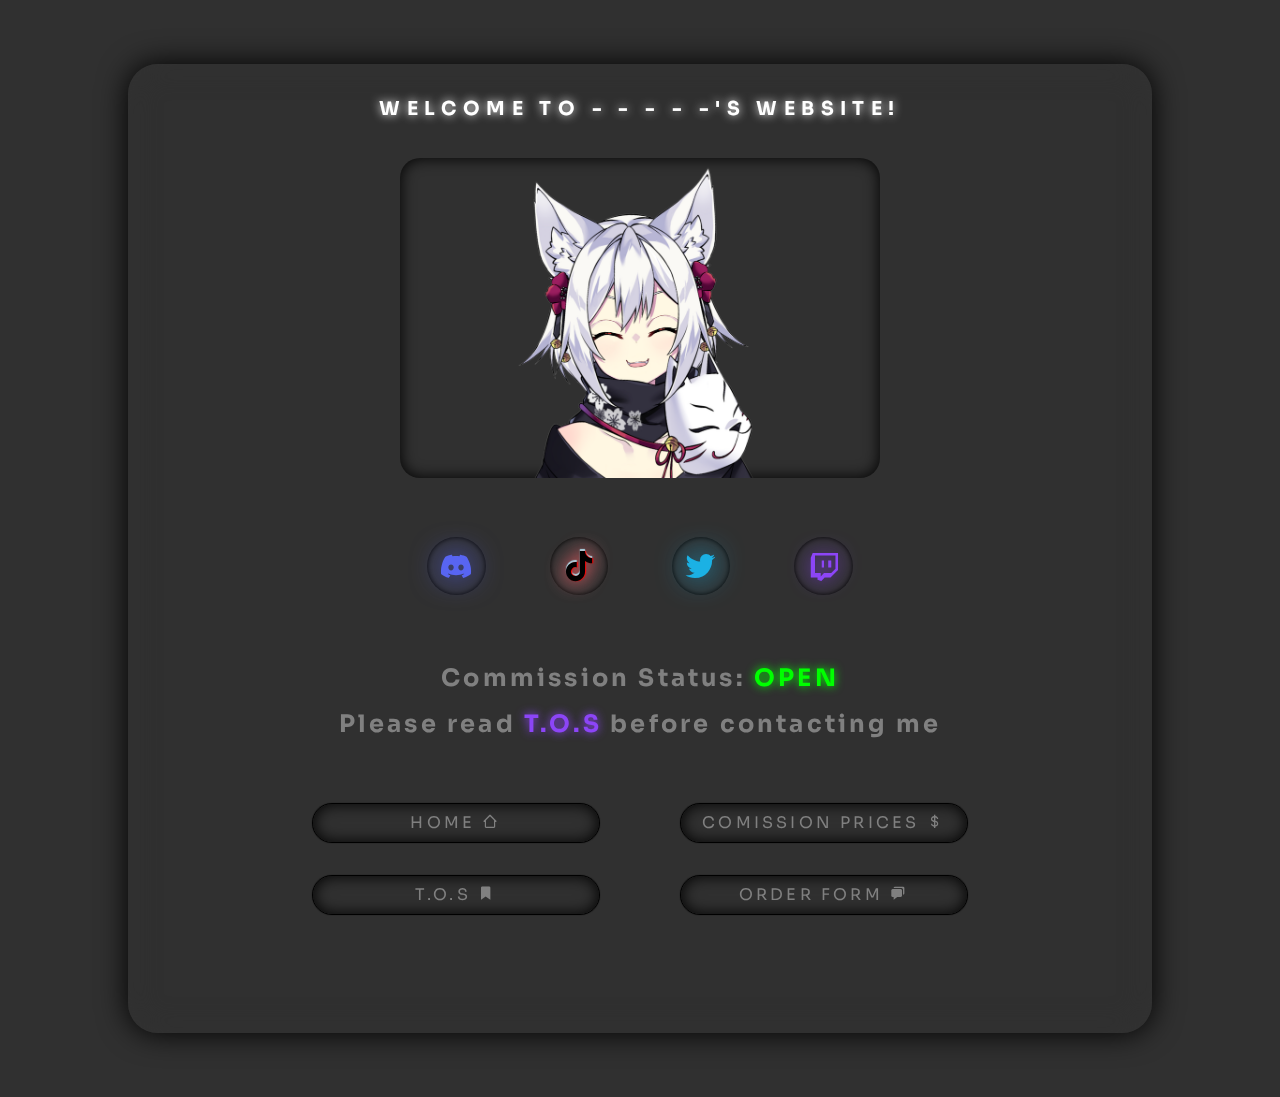
<file: public/index.html>
<!DOCTYPE html>
<html lang="en">
<head>

  <link href='https://unpkg.com/boxicons@2.1.4/css/boxicons.min.css' rel='stylesheet'>

  <link rel="stylesheet" href="styles/general.css">
  <link rel="stylesheet" href="styles/mainpage.css">
  <link rel="stylesheet" href="styles/media.css">

  <meta charset="UTF-8">
  <meta http-equiv="X-UA-Compatible" content="IE=edge">
  <meta name="viewport" content="width=device-width, initial-scale=1.0">
  <title>Kusumi Comission Page</title>
</head>
<body>
  

  <section> 
    <h1>WELCOME TO - - - - -'S WEBSITE!</h1>
    <div class="maincontext">

      <div class="leftside">
        <!-- image -->
      <div class="imghere">
        <img src="homepageimg.png" alt="">
      </div>

      <!-- personal links -->
      <div class="linkscontainer">
        <div class="linkcon">
          <a href=""><i id="discord" class='bx bxl-discord-alt'></i></a>
        </div>
        <div class="linkcon">
          <a href=""><i id="tiktok" class='bx bxl-tiktok' ></i></a>
        </div>
        <div class="linkcon">
          <a href=""><i id="twitter" class='bx bxl-twitter' ></i></a> 
        </div>
        <div class="linkcon">
          <a href=""><i id="twitch" class='bx bxl-twitch' ></i></a> 
        </div>
      </div>
      </div>

      <div class="rightside">
        <h2>Commission Status: <span>OPEN</span></h2>
        <h2>Please read <span id="second">T.O.S</span> before contacting me</h2>

        <div class="buttoncontainer">
          <button><a href="index.html">HOME <i class='bx bx-home-alt-2' ></i></a> </button>
          <button id="tobig"><a href="">COMISSION PRICES <i class='bx bx-dollar' ></i> </a></button>
          <button><a href="TOS.html">T.O.S <i class='bx bxs-bookmark'></i></a></button>
          <button><a href="orderform.html">ORDER FORM <i class='bx bxs-chat'></i></a></button>
        </div>
      </div>

    </div>
  </section>

</body>
</html>
</file>
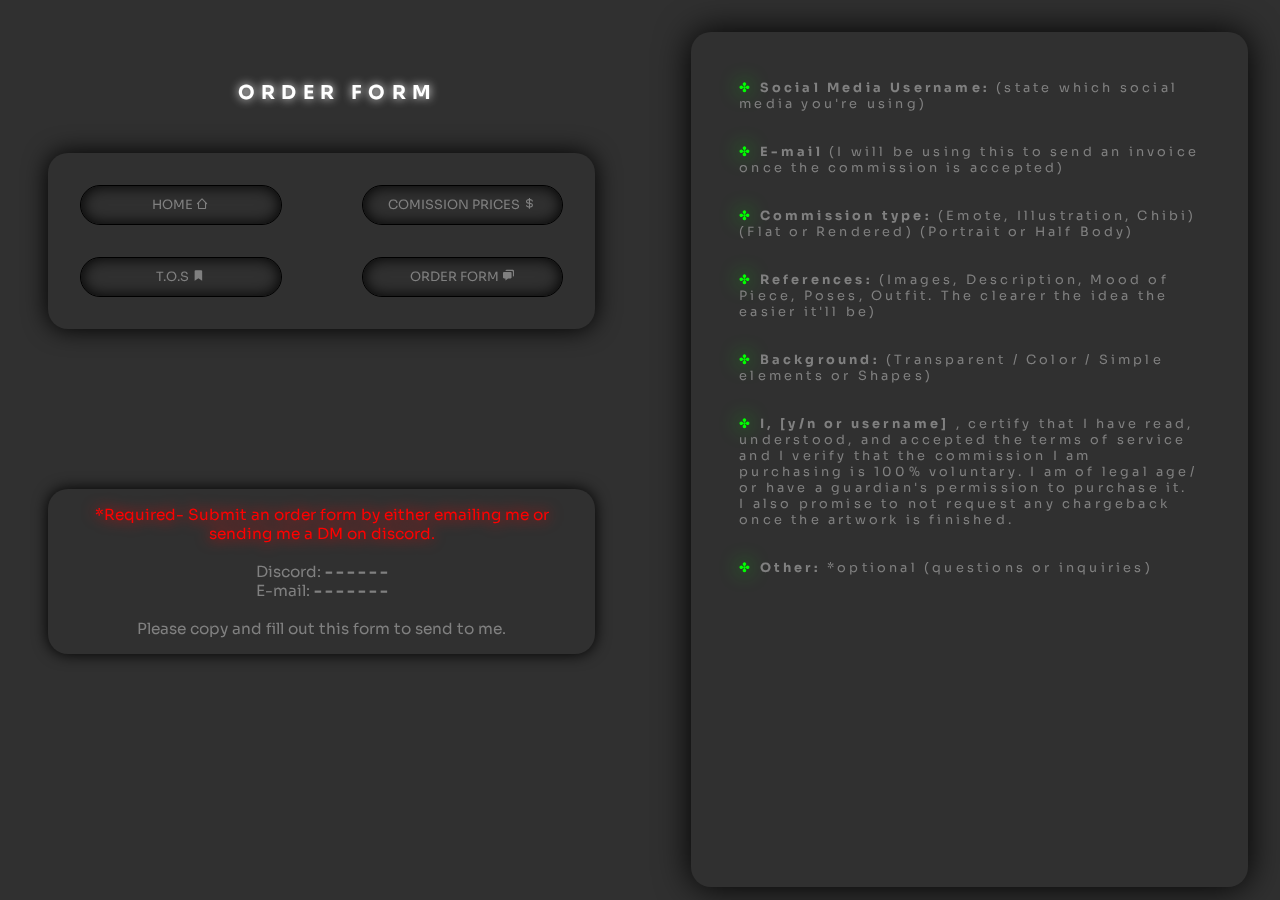
<file: public/orderform.html>
<!DOCTYPE html>
<html lang="en">
<head>

  <link href='https://unpkg.com/boxicons@2.1.4/css/boxicons.min.css' rel='stylesheet'>

  <link rel="stylesheet" href="styles/general.css">
  <link rel="stylesheet" href="styles/orderform.css">
  <link rel="stylesheet" href="styles/media.css">

  <meta charset="UTF-8">
  <meta http-equiv="X-UA-Compatible" content="IE=edge">
  <meta name="viewport" content="width=device-width, initial-scale=1.0">
  <title>Document</title>
</head>
<body>
  
  <section id="orderform">
    <div class="formleftside">

      <h1>ORDER FORM</h1>

      <div class="buttoncontainer">
        <button><a href="index.html">HOME <i class='bx bx-home-alt-2' ></i></a> </button>
        <button><a href="">COMISSION PRICES <i class='bx bx-dollar' ></i> </a></button>
        <button><a href="TOS.html">T.O.S <i class='bx bxs-bookmark'></i></a></button>
        <button><a href="orderform.html">ORDER FORM <i class='bx bxs-chat'></i></a></button>
      </div>

      <div class="herinfo">
        <p>*Required- Submit an order form by either emailing me or 
          sending me a DM on discord.</p>
          <br>
          <p>Discord: <strong> - - - - - - </strong></p>
          <p>E-mail: <strong> - - - - - - -</strong></p>
          <br>
          <p>Please copy and fill out this form to send to me.</p>
      </div>

    </div>

    <div class="formrightside">
      <p><span>✤</span> <strong>Social Media Username:</strong> (state which social media you're using)</p>
      <br><br>
      <p><span>✤</span><strong> E-mail</strong> (I will be using this to send an invoice once the commission is accepted)</p>
      <br><br>
      <p><span>✤</span><strong> Commission type:</strong> (Emote, Illustration, Chibi) (Flat or Rendered) (Portrait or Half Body)</p>
      <br><br>
      <p><span>✤</span><strong> References:</strong> (Images, Description, Mood of Piece, Poses, Outfit. The clearer the idea the easier it'll be)</p>
      <br><br>
      <p><span>✤</span><strong> Background:</strong> (Transparent / Color / Simple elements or Shapes)</p>
      <br><br>
      <p><span>✤</span><strong> I, [y/n or username] </strong>, certify that I have read, understood, and accepted the terms of service and I verify that the commission I am purchasing is 100% voluntary. I am of legal age/ or have a guardian's permission to purchase it. I also promise to not request any chargeback once the artwork is finished.</p>
      <br><br>
      <p><span>✤</span><strong> Other: </strong> *optional (questions or inquiries)</p>
    </div>
  </section>


</body>
</html>
</file>
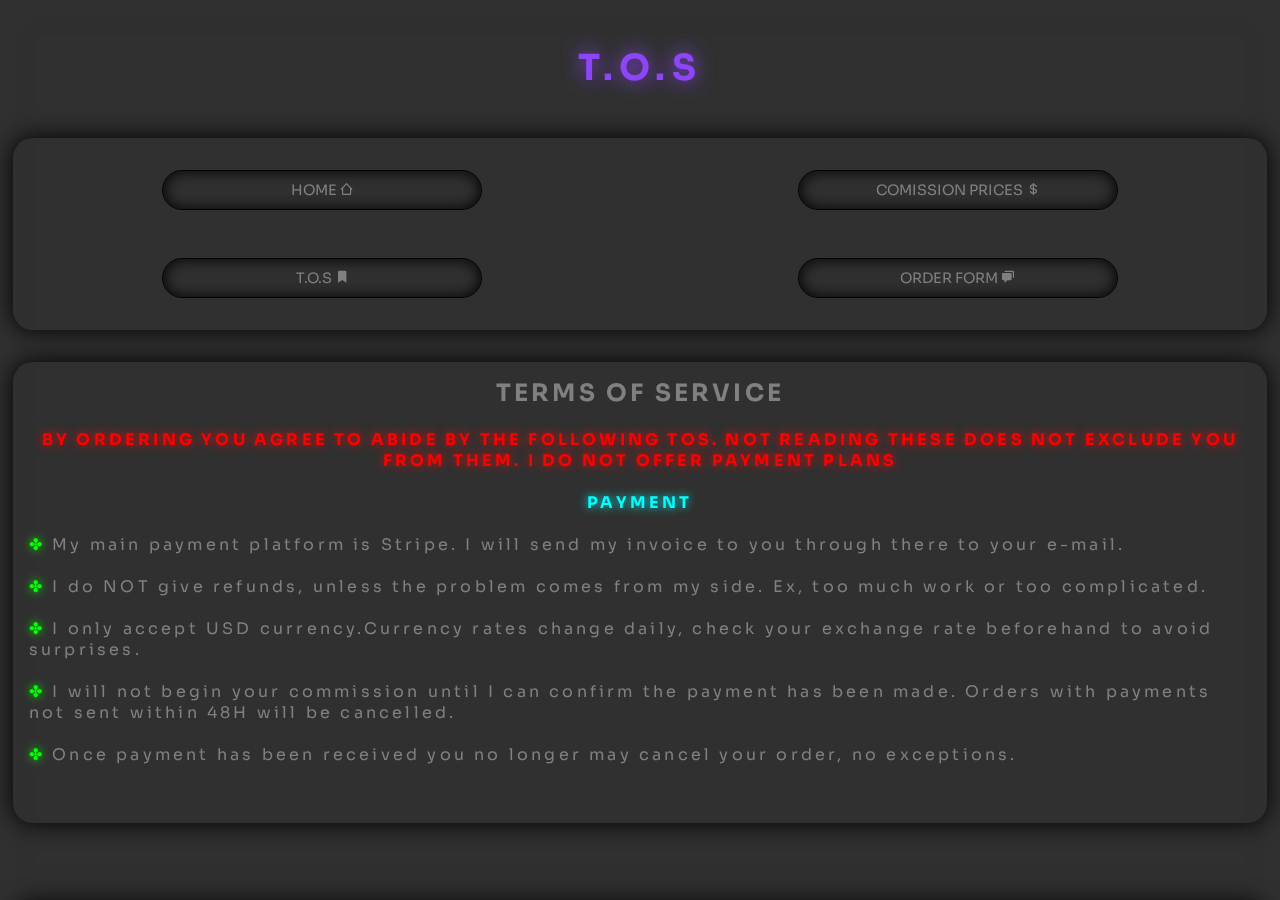
<file: public/TOS.html>
<!DOCTYPE html>
<html lang="en">
<head>
  <link href='https://unpkg.com/boxicons@2.1.4/css/boxicons.min.css' rel='stylesheet'>

  <link rel="stylesheet" href="styles/general.css">
  <link rel="stylesheet" href="styles/media.css">
  <link rel="stylesheet" href="styles/TOS.css">

  <meta charset="UTF-8">
  <meta http-equiv="X-UA-Compatible" content="IE=edge">
  <meta name="viewport" content="width=device-width, initial-scale=1.0">
  <title>Document</title>
</head>
<body>

  <section id="tossection">

    <div class="tosleftside">
      <h1>T.O.S</h1>

      <div class="buttoncontainer" id="idbutton">
        <button><a href="index.html">HOME <i class='bx bx-home-alt-2' ></i></a> </button>
        <button><a href="">COMISSION PRICES <i class='bx bx-dollar' ></i> </a></button>
        <button><a href="TOS.html">T.O.S <i class='bx bxs-bookmark'></i></a></button>
        <button><a href="orderform.html">ORDER FORM <i class='bx bxs-chat'></i></a></button>
      </div>

      <div class="tosleftsidebottom">
        <h2>TERMS OF SERVICE</h2><br>
        <p id="minih2"><strong>BY ORDERING YOU AGREE TO ABIDE BY THE FOLLOWING TOS. NOT READING THESE DOES NOT EXCLUDE YOU FROM THEM.
          I DO NOT OFFER PAYMENT PLANS</strong></p><br>
          <strong id="tostopic">PAYMENT</strong><br>
          <p><span id="flower">✤</span> My main payment platform is Stripe. I will send my invoice to you through there to your e-mail.</p><br>
          <p><span id="flower">✤</span> I do NOT give refunds, unless the problem comes from my side. Ex, too much work or too complicated.</p><br>
          <p><span id="flower">✤</span> I only accept USD currency.Currency rates change daily, check your exchange rate beforehand to avoid surprises.</p><br>
          <p><span id="flower">✤</span> I will not begin your commission until I can confirm the payment has been made. Orders with payments not sent within 48H will be cancelled.</p><br>
          <p><span id="flower">✤</span> Once payment has been received you no longer may cancel your order, no exceptions.</p><br><br>
      </div>
    </div>

    <div class="tosrightside">
      <strong id="tostopic">GENERAL</strong><br>
      <p><span id="flower">✤</span> Keep in mind of my style. I will not replicate any other style except my own.</p><br>
      <p><span id="flower">✤</span> Vtubers are for Commercial Usage.</p><br>
      <p><span id="flower">✤</span> Emotes can be used for commercial usage only on twitch.</p><br>
      <p><span id="flower">✤</span> Illustrations are only for personal use. If used for social media, please credit me.</p><br>
      <p><span id="flower">✤</span> By commissioning me, I'm allowed to broadcast the process on twitch, can use your artwork for my portfolio and it will be published on my social media unless stated otherwise.</p><br>
      <p id="dont"><SPAN id="yes">DO DRAW</SPAN> FANART, ORIGINAL CHARACTERS, MILD NSFW,KEMONOMIMI (ANIMAL EARS/TAILS) <span id="do">DO NOT DRAW</span> MECHA/ HEAVY ARMOR, OFFENSIVE/ DISCRIMINATORY WORKS, NSFW/ HEAVY GORE/ FETISHES, FURRIES.</p>
      <br>
      <strong id="tostopic">PROCESS</strong><BR>
      <p><span id="flower">✤</span> I will not make major changes to the drawing. (redrawing a different pose, completely different outfit, etc)</p><br>
      <p><span id="flower">✤</span> I will not be responsible for making changes if you have an unclear or blurry reference. Please ensure your references are of clear quality before ordering.</p><br>
      <p><span id="flower">✤</span> You have the right to request updates on your commission. Please understand that I am also a full time student and have other obligations outside of art, but I will do my best to deliver your commission in a timely manner. Please do not rush me.</p><br>
      <p><span id="flower">✤</span> Alternate versions include: versions with different expressions, hairstyles, outfits, etc. and can be requested for an additional fee → Minor alterations such as expression changes, can be requested at any phase of the commission process → Price will vary based on the type of alternate version requested and the number of versions requested.</p><br>
      <p><span id="flower">✤</span> Revisions can be requested during the WIP phase → Up to 3 minor revisions (ex. color change, small detail change) are allowed → Up to 1 major revision (ex. pose change) is allowed → Mistakes on my end will be fixed for free and will not count towards the allowed revisions.</p><br>
      <span id="tosdone">Please proceed to the <strong>ORDER FORM</strong> page after reading and agreeing to the TOS to commission :)</span>
    </div>

  </section>
  
</body>
</html>
</file>
<file: public/styles/general.css>
@import url('https://fonts.googleapis.com/css2?family=Sora:wght@200&display=swap');

* {
  padding: 0;
  margin: 0;
  box-sizing: border-box;
  font-family: 'Sora', sans-serif;
  text-decoration: none;
  /* border: 1px solid white; */
}

:root {
  --text: gray;
  --bg: #303030;
  --bg-lines: #831652;
}

body {
  background: var(--bg);
  padding: 5% 10%;
}


section {
  background: transparent;
  backdrop-filter: blur(15px);
  height: 80vh;
  width: 100%;
  border-radius: 30px;
  box-shadow: 0 0 30px rgb(0, 0, 0), 
  inset 0 0 30px rgb(50, 50, 50);
  padding: 2rem 2rem 5rem;
  overflow: hidden;
}
</file>
<file: public/styles/mainpage.css>
section h1 {
  text-align: center;
  color: white;
  margin-bottom: .5rem;
  font-size: 26px;
  animation: swing-in-top-fwd 1s ease-in-out;
  letter-spacing: .4rem;
  text-shadow: 0 0 10px white;
}

.maincontext {
  width: 100%;
  height: 100%;
  display: flex;
  gap: 15rem;
  padding: 3%;
}

.leftside {
  display: flex;
  flex-direction: column;
  align-items: center;
  justify-content: center;
  width: 30rem;
}

.imghere {
  display: flex;
  justify-content: center;
  width: 30rem;
  height: 20rem;
  overflow: hidden;
  background: transparent;
  box-shadow: inset 0 0 15px;
  border-radius: 20px;
  padding: 1%;
  position: relative;
}


.imghere img {
  height: 100%;
  position: absolute;
  bottom: 0;
  animation:slide-in-blurred-left .6s cubic-bezier(.23,1.000,.32,1.000) both
}

.linkscontainer {
  width: 30rem;
  height: 5rem;
  display: flex;
  align-items: center;
  justify-content: center;
  gap: 4rem;
  margin-top: 3rem;
}

.linkscontainer i {
  font-size: 36px;
  padding: .7rem;
}

#discord {
  color: #5865F2;
    text-shadow: 0 0 30px #5865F2;
}

#tiktok {
  color: black;
  text-shadow: 1px 0 1px red, 0 -2px 1px lightblue, 0 0 20px red, 0 0 20px lightblue;
}

#twitter {
  color: #1BB1E4;
  text-shadow: 0 0 30px #1BB1E4;
}

#twitch {
  color: #8C45F7;
  text-shadow: 0 0 20px #8C45F7;
}


.linkcon {
  box-shadow: inset 0 0 5px;
  border-radius: 50%;
  cursor: pointer;
  animation:slide-in-blurred-bottom .6s cubic-bezier(.23,1.000,.32,1.000) both
}

/* right side */

.rightside {
  width: 100%;
  height: 100%;

  display: flex;
  flex-direction: column;
  align-items: center;
  justify-content: center;
  padding: 1%;
  row-gap: 1rem;
}

.rightside h2 {
  color: var(--text);
  letter-spacing: .2rem;
}

.rightside span {
  color: lime;
  text-shadow: 0 0 10px lime;
}

#second {
  color: #8C45F7;
  text-shadow: 0 0 10px #8C45F7;
}

.buttoncontainer {
  display: grid;
  grid-template-columns: repeat(2, 18rem);
  gap: 5rem;
  row-gap: 3rem;
  margin-top: 7rem;
}

.rightside button {
  height: 2.5rem;
  border-radius: 20px;
  box-shadow: inset 0 0 15px, 0 0 1px;
  background: transparent;
  border: 1px solid black;
  font-size: 18px;
  cursor: pointer;
  display: flex;
  align-items: center;
  justify-content: center;
  gap: .2rem;
  transition: all .5s ease;
  animation:slide-in-blurred-right .6s cubic-bezier(.23,1.000,.32,1.000) both
}

button a {
  width: 100%;
  font-size: 16px;
  letter-spacing: .2rem;
  color: var(--text);
}

button i {
  color: var(--text);
}

button:hover {
  scale: 1.2;
}

.linkcon:hover {
  animation: jello-horizontal .9s ease
}






@keyframes slide-in-blurred-tr{0%{transform:translate(1000px,-1000px) skew(-80deg,-10deg);transform-origin:0 0;filter:blur(40px);opacity:0}100%{transform:translate(0,0) skew(0deg,0deg);transform-origin:50% 50%;filter:blur(0);opacity:1}}
@keyframes slide-in-blurred-bottom{0%{transform:translateY(1000px) scaleY(2.5) scaleX(.2);transform-origin:50% 100%;filter:blur(40px);opacity:0}100%{transform:translateY(0) scaleY(1) scaleX(1);transform-origin:50% 50%;filter:blur(0);opacity:1}}
@keyframes jello-horizontal{0%{transform:scale3d(1,1,1)}30%{transform:scale3d(1.25,.75,1)}40%{transform:scale3d(.75,1.25,1)}50%{transform:scale3d(1.15,.85,1)}65%{transform:scale3d(.95,1.05,1)}75%{transform:scale3d(1.05,.95,1)}100%{transform:scale3d(1,1,1)}}
@keyframes swing-in-top-fwd{0%{transform:rotateX(-100deg);transform-origin:top;opacity:0}100%{transform:rotateX(0deg);transform-origin:top;opacity:1}}
@keyframes slide-in-blurred-right{0%{transform:translateX(1000px) scaleX(2.5) scaleY(.2);transform-origin:0 50%;filter:blur(40px);opacity:0}100%{transform:translateX(0) scaleY(1) scaleX(1);transform-origin:50% 50%;filter:blur(0);opacity:1}}
@keyframes slide-in-blurred-left{0%{transform:translateX(-1000px) scaleX(2.5) scaleY(.2);transform-origin:100% 50%;filter:blur(40px);opacity:0}100%{transform:translateX(0) scaleY(1) scaleX(1);transform-origin:50% 50%;filter:blur(0);opacity:1}}
</file>
<file: public/styles/media.css>
@media (max-width: 1500px) {
  section h1 {
    font-size: 120%;
  }

  .maincontext {
    display: flex;
    align-items: center;
    flex-direction: column;
    row-gap: 3rem;
  }

  @media (max-width: 1450px) {
    #orderform {
      font-size: 80%;
    }

    .tosleftside {
      width: 100% !important;
    }

    #idbutton {
      width: 100%;
    }

    #tossection {
      flex-direction: column;
      align-items: center;
      overflow: auto;
    }

    .formleftside {
      text-align: center;
      width: 50%;
    }

    .formrightside {
      width: 50% !important;
    }

    #orderform h1 {
      font-size: 150%;
      margin-left: 4rem;
    }

    #orderform .buttoncontainer,
    .herinfo {
      width: 100%;
    }

    #ORDERFORM .buttoncontainer button {
      width: 100%;
    }

    #tossection .buttoncontainer button {
      width: 20rem !important;
      font-size: 90%;
    }
  }

  section {
    height: auto;
  }

  .buttoncontainer {
    margin-top: 3rem;
    row-gap: 2rem;
  }

  .buttoncontainer button {
    width: 100% !important;
  }
}

@media (max-width: 1280px) {
  .buttoncontainer button {
    font-size: 100%;
  }

  .tosrightside {
    height: auto !important;
  }

}


@media (max-width: 1050px) {
  #orderform {
    display: flex;
    flex-direction: column;
    align-items: center;
    row-gap: 2rem;
    overflow-y: auto;
  }

  #orderform .herinfo {
    margin-top: 3rem;
  }

  .formleftside {
    display: flex;
    box-sizing: border-box;
    align-items: center;
    width: 100%;
  }

  .herinfo,
  .buttoncontainer,
  #orderform h1 {
    margin-left: 0;
  }

  .formrightside {
    height: auto;
    width: 100% !important;
  }

  #orderform button,
  #tossection butto {
    width: 100% !important;
  }

  .tosleftside {
    width: 100% !important;
  }

  .tosrightside {
    height: auto !important;
    margin-top: 5rem;
  }

  #tossection {
    display: flex;
    flex-direction: column !important;
    row-gap: 5rem !important;
  }

} 



@media (max-width: 900px) {
  section {
    font-size: 90%;
  }

  .rightside button {
    width: 15rem;
  }

  .buttoncontainer {
    display: grid;
    place-items: center;
  }

  
}


@media (max-width: 800px) {
  .buttoncontainer {
    display: flex;
    flex-direction: column;
    width: 100%;
  }


  .tosrightside {
    height: auto !important;
    margin-top: 7rem;
  }

  #tossection {
    height: auto;    
  }

  #idbutton {
    display: flex;
    flex-direction: column;
    width: 100%;
  }

  .buttoncontainer button {
    width: 100% !important;
  }
}

@media (max-width: 689px) {
  #tossection {
    display: flex;
    flex-direction: column !important;
    row-gap: .1rem !important;
  }
}

@media (max-width: 650px) {
  .rightside h2 {
    font-size: 130%;
  }
  
  #tossection {
    display: flex;
    row-gap: 10rem !important;
  }

  .rightside {
    width: 100%;
  }

  .imghere {
    width: 50%;
  }

  .imghere img {
    width: auto;
  }

  .linkscontainer {
    display: grid;
    grid-template-columns: repeat(2, auto);
    row-gap: 1rem;
    margin-bottom: 2rem;
  }

  #tobig a{
    font-size: 80%;
  }
}

@media (max-width: 465px) {
  #tossection {
    display: flex;
    row-gap: 17rem !important;
  }
}

@media (max-width: 413px) {
  #tossection {
    display: flex;
    flex-direction: column !important;
    row-gap: 22rem !important;
  }
}
@media (max-width: 395px) {
  #tossection {
    display: flex;
    flex-direction: column !important;
    row-gap: 27rem !important;
  }
}
@media (max-width: 392px) {
  #tossection {
    display: flex;
    flex-direction: column !important;
    row-gap: 20rem !important;
  }
}
@media (max-width: 376px) {
  #tossection {
    display: flex;
    flex-direction: column !important;
    row-gap: 27rem !important;
  }
}
@media (max-width: 374px) {
  #tossection {
    display: flex;
    flex-direction: column !important;
    row-gap: 32rem !important;
  }
}
</file>
<file: public/styles/orderform.css>
* {
  box-sizing: border-box;
  text-decoration: none;
}

a {
  color: var(--text);
}

body {
  padding: 0;
}

.formleftside {
  display: flex;
  flex-direction: column;
  align-items: center;
}

#orderform {
  box-shadow: 0 0 0;
  width: 100%;
  height: 100vh;
  border-radius: 0;
  text-align: center;
  box-sizing: border-box;

  display: flex;
  gap: 7rem;
}

#orderform h1 {
  font-size: 36px;
  margin-top: 3rem;
  color: white;
  letter-spacing: .4rem;
  text-shadow: 0 0 10px white;
}

.buttoncontainer {
  display: grid;
  grid-template-columns: repeat(2, 1fr);
  place-items: center;
  gap: 5rem;
  row-gap: 3rem;
  margin: 3rem 0 0 2rem;
  box-shadow:  0 0 25px;
  padding: 2rem;
  border-radius: 20px;
  animation:slide-in-blurred-top .6s cubic-bezier(.23,1.000,.32,1.000) both
}

.formleftside button {
  width: 20rem;
  height: 2.5rem;
  border-radius: 20px;
  box-shadow: inset 0 0 15px;
  background: transparent;
  border: 1px solid black;
  font-size: 18px;
  cursor: pointer;
  display: flex;
  align-items: center;
  gap: .2rem;
  transition: all .5s ease;
}

.formleftside button a{
  width: 100%;
}


button:hover {
  scale: 1.1;
}

button i {
  color: var(--text);
}

.herinfo {
  width: 50rem;
  color: var(--text);
  margin-top: 10rem;
  box-shadow:  0 0 15px black;
  border-radius: 20px;
  margin-left: 2rem;
  padding: 1rem;
  font-size: 120%;
  animation:slide-in-blurred-bottom .6s cubic-bezier(.23,1.000,.32,1.000) both
}

.herinfo p:first-child {
  color: red;
  text-shadow: 0 0 15px red;
}


.formrightside {
  width: 100%;
  height: 95vh;
  box-shadow: 0 0 35px black;
  border-radius: 20px;
  padding: 3rem;
  color: var(--text);
  font-size: 100%;
  letter-spacing: .2rem;
  text-align: start;
  animation:slide-in-blurred-right .6s cubic-bezier(.23,1.000,.32,1.000) both
}

.formrightside p {
  align-self: flex-start;
}


.formrightside span {
  color: lime;
  text-shadow: 0 0 20px lime;
}






@keyframes heartbeat{from{transform:scale(1);transform-origin:center center;animation-timing-function:ease-out}10%{transform:scale(.91);animation-timing-function:ease-in}17%{transform:scale(.98);animation-timing-function:ease-out}33%{transform:scale(.87);animation-timing-function:ease-in}45%{transform:scale(1);animation-timing-function:ease-out}}
@keyframes slide-in-blurred-right{0%{transform:translateX(1000px) scaleX(2.5) scaleY(.2);transform-origin:0 50%;filter:blur(40px);opacity:0}100%{transform:translateX(0) scaleY(1) scaleX(1);transform-origin:50% 50%;filter:blur(0);opacity:1}}
@keyframes slide-in-blurred-bottom{0%{transform:translateY(1000px) scaleY(2.5) scaleX(.2);transform-origin:50% 100%;filter:blur(40px);opacity:0}100%{transform:translateY(0) scaleY(1) scaleX(1);transform-origin:50% 50%;filter:blur(0);opacity:1}}
@keyframes slide-in-blurred-top{0%{transform:translateY(-1000px) scaleY(2.5) scaleX(.2);transform-origin:50% 0;filter:blur(40px);opacity:0}100%{transform:translateY(0) scaleY(1) scaleX(1);transform-origin:50% 50%;filter:blur(0);opacity:1}}
</file>
<file: public/styles/TOS.css>
*{
  padding: 0;
  margin: 0;
}

body {
  padding: 0;
}

#tossection {
  border-radius: 0;
  width: 100%;
  height: 100vh;
  background: transparent;
  display: flex;
  padding: 1%;
  gap: 5rem;
}

.tosleftside {
  display: flex;
  flex-direction: column;
  align-items: center;
  width: 50%;
  height: 100%;
}

.tosleftside h1 {
  margin-top: 2rem;
  color: #8C45F7;
  text-shadow: 0 0 20px #8C45F7;
  letter-spacing: .4rem;
  font-size: 36px;
}

.buttoncontainer {
  display: grid;
  grid-template-columns: repeat(2, auto);
  place-items: center;
  gap: 5rem;
  row-gap: 3rem;
  margin: 3rem 0 0 0rem;
  box-shadow:  0 0 25px;
  padding: 2rem;
  border-radius: 20px;
  animation:slide-in-blurred-top .6s cubic-bezier(.23,1.000,.32,1.000) both
}

.tosleftside button {
  width: 20rem;
  height: 2.5rem;
  border-radius: 20px;
  box-shadow: inset 0 0 15px;
  background: transparent;
  border: 1px solid black;
  font-size: 18px;
  cursor: pointer;
  display: flex;
  align-items: center;
  justify-content: center;
  gap: .2rem;
  transition: all .5s ease;
}

.tosleftside button a{
  width: 100%;
  color: var(--text);
}


button:hover {
  scale: 1.1;
}

button i {
  color: var(--text);
}

.tosleftsidebottom {
  margin-top: 2rem;
  color: var(--text);
  box-shadow: 0 0 25px black;
  border-radius: 20px;
  width: 100%;
  height: AUTO;
  display: flex;
  flex-direction: column;
  padding: 1rem;
  letter-spacing: .2rem;
  animation:slide-in-blurred-bottom .6s cubic-bezier(.23,1.000,.32,1.000) both
}

.tosleftsidebottom h2,
.tosleftsidebottom #minih2 {
  text-align: center;
}

.tosleftsidebottom #minih2 {
  color: red;
  text-shadow: 0 0 10px red;
}

#tostopic {
  color: aqua;
  text-shadow: 0 0 10px aqua;
  text-align: center;
}

#flower {
  color: lime;
  text-shadow: 0 0 10px lime;
}


.tosrightside {
  width: 100%;
  height: 100%;
  background: transparent;
  border-radius: 20px;
  box-shadow: 0 0 25px black;
  padding: 1rem;
  display: flex;
  flex-direction: column;
  color: var(--text);
  letter-spacing: .2rem;
  animation:slide-in-blurred-right .6s cubic-bezier(.23,1.000,.32,1.000) both
}

.tosrightside strong {
  text-align: center;
}

#tosdone {
  text-align: center;
  color: #8C45F7;
  text-shadow: 0 0 10px #8C45F7;
}

#dont {
  text-align: center;
  font-size: 95%;
}

#yes  {
  color: green;
  text-shadow: 0 0 10px green;
}

#do {
  color: red;
  text-shadow: 0 0 10px red;
}











@keyframes slide-in-blurred-right{0%{transform:translateX(1000px) scaleX(2.5) scaleY(.2);transform-origin:0 50%;filter:blur(40px);opacity:0}100%{transform:translateX(0) scaleY(1) scaleX(1);transform-origin:50% 50%;filter:blur(0);opacity:1}}
@keyframes slide-in-blurred-bottom{0%{transform:translateY(1000px) scaleY(2.5) scaleX(.2);transform-origin:50% 100%;filter:blur(40px);opacity:0}100%{transform:translateY(0) scaleY(1) scaleX(1);transform-origin:50% 50%;filter:blur(0);opacity:1}}
@keyframes slide-in-blurred-top{0%{transform:translateY(-1000px) scaleY(2.5) scaleX(.2);transform-origin:50% 0;filter:blur(40px);opacity:0}100%{transform:translateY(0) scaleY(1) scaleX(1);transform-origin:50% 50%;filter:blur(0);opacity:1}}
</file>
